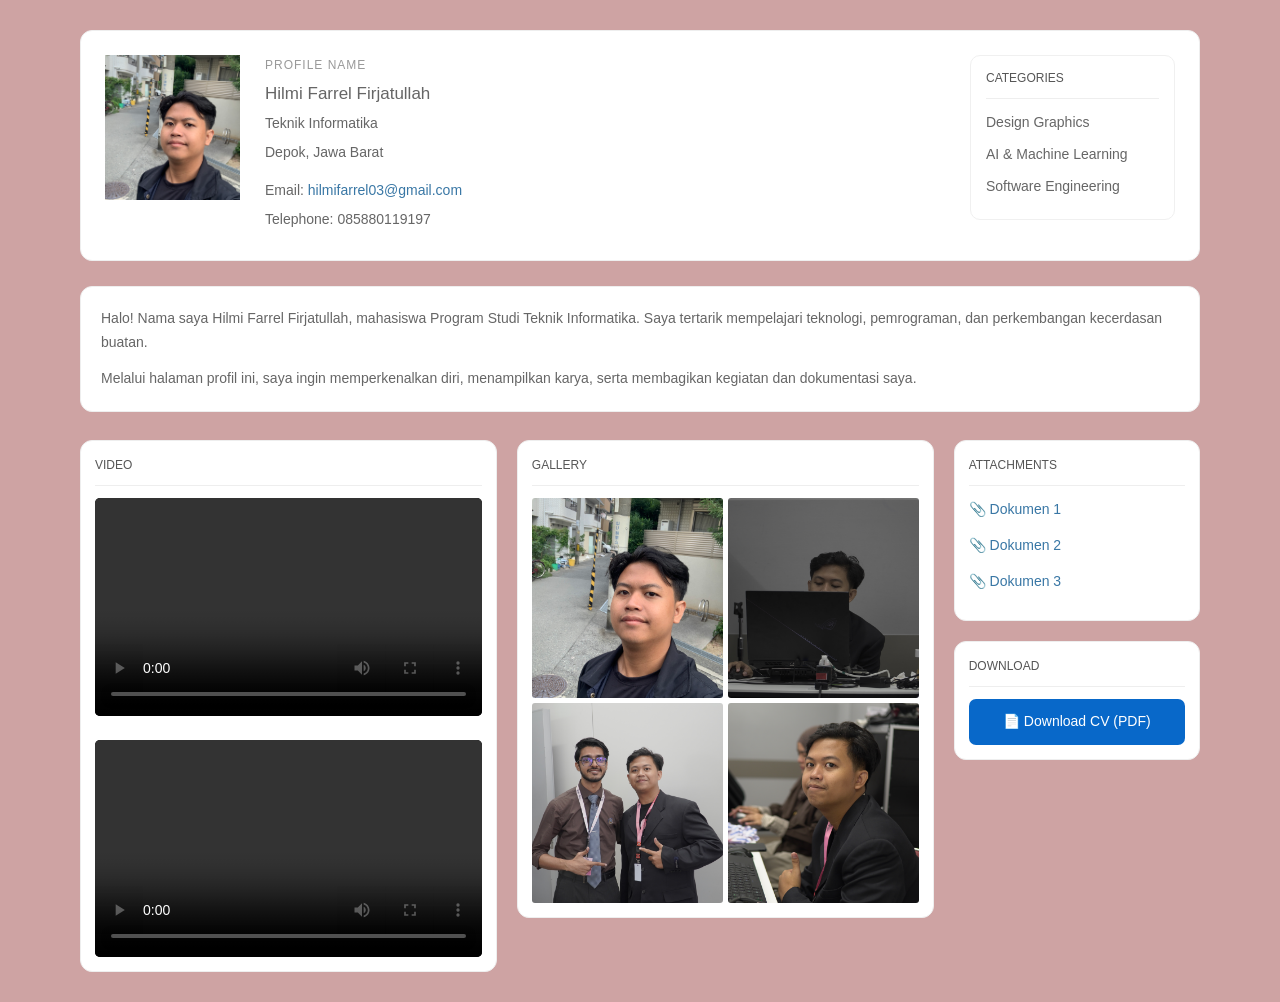
<file: index.html>
<!DOCTYPE html>
<html lang="id">
<head>
    <meta charset="UTF-8">
    <meta name="viewport" content="width=device-width, initial-scale=1.0">
    <title>Profile Mahasiswa</title>
    <link rel="stylesheet" href="style.css">
</head>
<body>

    <main class="container">

        <!-- BIODATA PROFIL -->
        <section class="profile-card">

            <img
                src="assets/foto/foto1.webp"
                alt="Foto profil mahasiswa"
                class="profile-photo"
            >

            <div class="profile-info">
                <p class="label">PROFILE NAME</p>
                <h2>Hilmi Farrel Firjatullah</h2>
                <p>Teknik Informatika</p>
                <p>Depok, Jawa Barat</p>

                <div class="contact">
                    <p>
                        Email:
                        <a href="mailto:hilmifarrel03@gmail.com">
                            hilmifarrel03@gmail.com
                        </a>
                    </p>

                    <p>Telephone: 085880119197</p>
                </div>
            </div>

            <aside class="categories">
                <h3>CATEGORIES</h3>
                <p>Design Graphics</p>
                <p>AI &amp; Machine Learning</p>
                <p>Software Engineering</p>
            </aside>

        </section>

        <!-- DESKRIPSI DIRI -->
        <section class="description-card">

            <p>
                Halo! Nama saya Hilmi Farrel Firjatullah, mahasiswa
                Program Studi Teknik Informatika. Saya tertarik
                mempelajari teknologi, pemrograman, dan
                perkembangan kecerdasan buatan.
            </p>

            <p>
                Melalui halaman profil ini, saya ingin
                memperkenalkan diri, menampilkan karya,
                serta membagikan kegiatan dan dokumentasi saya.
            </p>

        </section>

        <!-- KONTEN VIDEO, GALERI, DAN DOKUMENs -->
        <section class="content-grid">

            <!-- VIDEO -->
            <div class="content-card video-card">
                <h3>VIDEO</h3>

                <video controls preload="metadata">
                    <source
                        src="assets/video/videohilmi.webm"
                        type="video/webm"
                    >
                    Browser kamu tidak mendukung video.
                </video>
                <br>

                <video controls preload="metadata">
                    <source
                        src="assets/video/videohilmi1.webm"
                        type="video/webm"
                    >
                    Browser kamu tidak mendukung video.
                </video>
            </div>

            <!-- GALERI FOTO -->
            <div class="content-card gallery-card">
                <h3>GALLERY</h3>

                <div class="gallery">
                    <img
                        src="assets/foto/foto1.webp"
                        alt="Foto galeri 1"
                    >

                    <img
                        src="assets/foto/foto2.webp"
                        alt="Foto galeri 2"
                    >

                    <img
                        src="assets/foto/foto3.webp"
                        alt="Foto galeri 3"
                    >

                    <img
                        src="assets/foto/foto4.webp"
                        alt="Foto galeri 4"
                    >
                </div>
            </div>

            <!-- KOLOM DOKUMEN DAN DOWNLOAD -->
            <div class="right-column">

                <!-- LAMPIRAN -->
                <div class="content-card attachments-card">
                    <h3>ATTACHMENTS</h3>

                    <a
                        href="assets/dokumen/dokumenAllinOne.pdf"
                        target="_blank"
                        rel="noopener"
                    >
                        📎 Dokumen 1
                    </a>

                    <a
                        href="assets/dokumen/dokumenAllinOne.pdf"
                        target="_blank"
                        rel="noopener"
                    >
                        📎 Dokumen 2
                    </a>

                    <a
                        href="assets/dokumen/dokumenAllinOne.pdf"
                        target="_blank"
                        rel="noopener"
                    >
                        📎 Dokumen 3
                    </a>
                </div>

                <!-- DOWNLOAD CV -->
                <div class="content-card download-card">
                    <h3>DOWNLOAD</h3>

                    <a
                        href="assets/dokumen/CV_HILMI_FARREL_FIRJATULLAH.pdf"
                        class="download-button"
                        download="CV.pdf"
                    >
                        📄 Download CV (PDF)
                    </a>
                </div>

            </div>

        </section>

    </main>

</body>
</html>
</file>
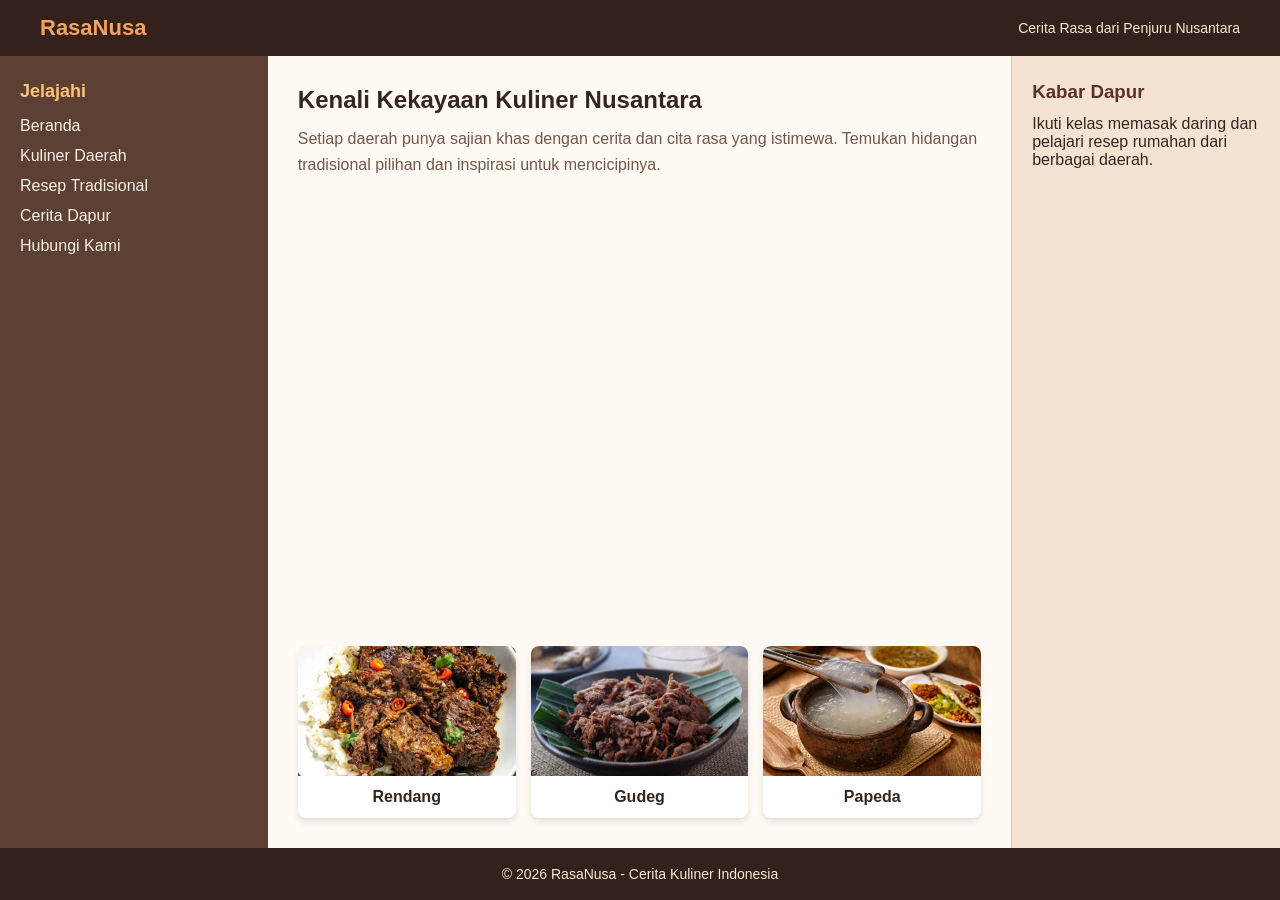
<file: praktikum6tugasrumah/index.html>
<!DOCTYPE html>
<html lang="id">
<head>
    <meta charset="UTF-8">
    <title>Praktikum Layout FlexBox Lengkap - RasaNusa</title>
    <link rel="stylesheet" href="index.css">
</head>
<body>
    <header>
        <div class="brand">RasaNusa</div>
        <span class="subtitle">Cerita Rasa dari Penjuru Nusantara</span>
    </header>

    <div class="main-body">
        <nav>
            <h3>Jelajahi</h3>
            <ul>
                <li><a href="#">Beranda</a></li>
                <li><a href="#">Kuliner Daerah</a></li>
                <li><a href="#">Resep Tradisional</a></li>
                <li><a href="#">Cerita Dapur</a></li>
                <li><a href="#">Hubungi Kami</a></li>
            </ul>
        </nav>

        <article>
            <div>
                <h2>Kenali Kekayaan Kuliner Nusantara</h2>
                <p>Setiap daerah punya sajian khas dengan cerita dan cita rasa yang istimewa. Temukan hidangan tradisional pilihan dan inspirasi untuk mencicipinya.</p>
            </div>
            <div class="card-container">
                <div class="card-box">
                    <img src="img/images.webp" alt="Rendang">
                    <span>Rendang</span>
                </div>
                <div class="card-box">
                    <img src="img/gudeg.webp" alt="Gudeg">
                    <span>Gudeg</span>
                </div>
                <div class="card-box">
                    <img src="img/papeda.webp" alt="Papeda">
                    <span>Papeda</span>
                </div>
            </div>
        </article>

        <aside>
            <h3>Kabar Dapur</h3>
            <p>Ikuti kelas memasak daring dan pelajari resep rumahan dari berbagai daerah.</p>
        </aside>
    </div>

    <footer>&copy; 2026 RasaNusa - Cerita Kuliner Indonesia</footer>
</body>
</html>
</file>
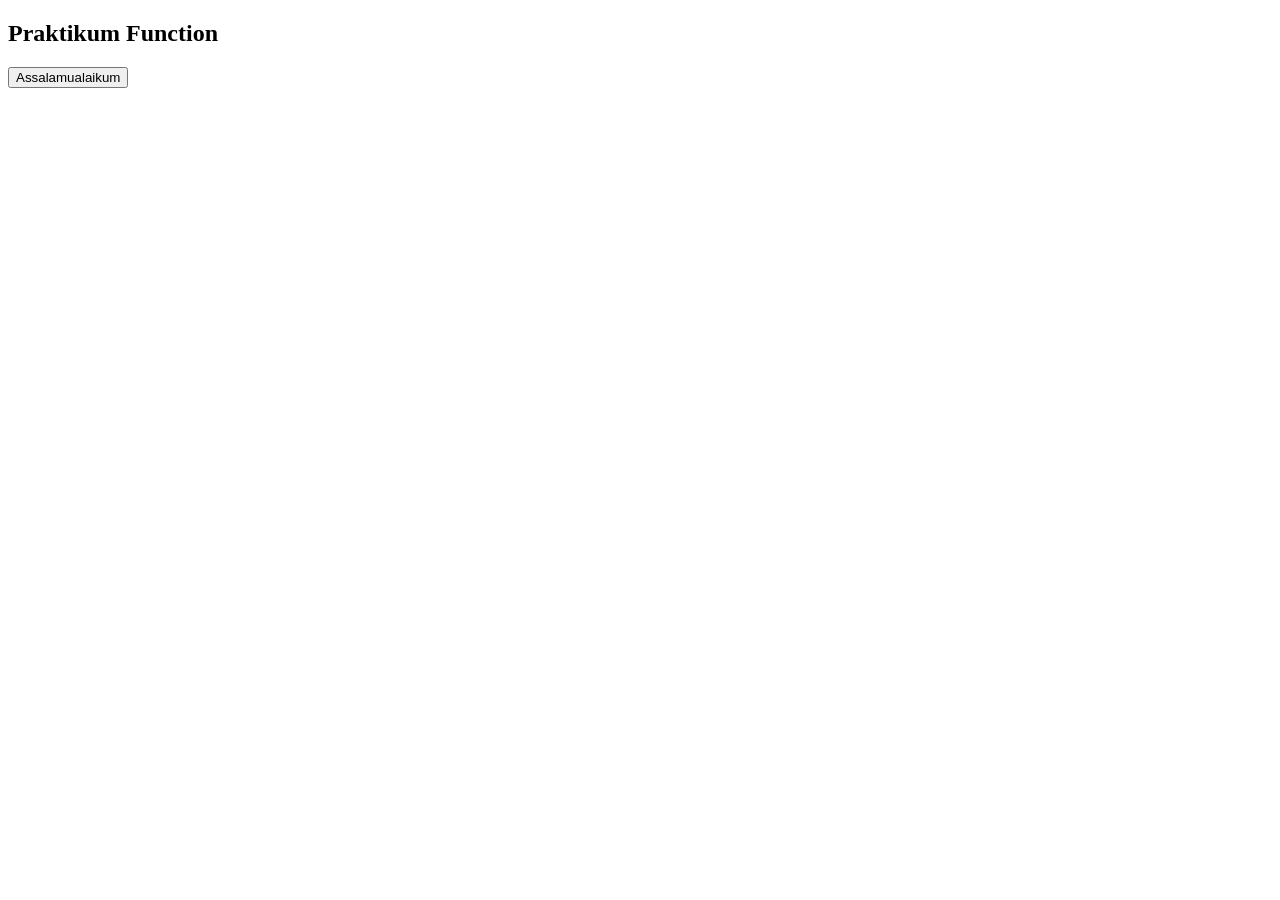
<file: praktikum07kelas/percobaan1.html>
<!DOCTYPE html>
<html lang="en">
<head>
    <meta charset="UTF-8">
    <meta name="viewport" content="width=device-width, initial-scale=1.0">
    <title>Document</title>
</head>
<body>
    <h2>Praktikum Function</h2>
    <button onclick="salam()">Assalamualaikum</button>
    
    
    <script src="js/ke1.js"></script>
</body>
</html>
</file>
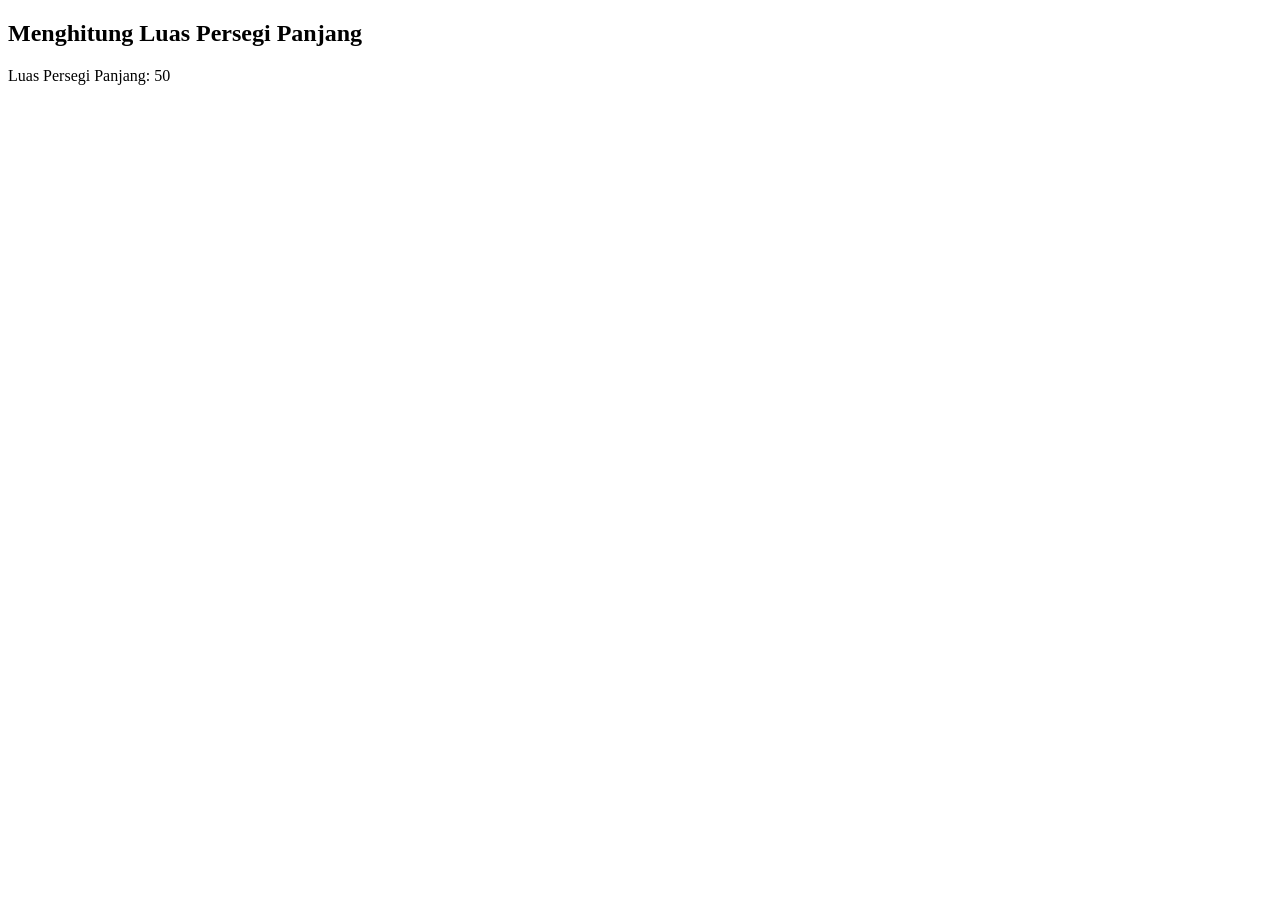
<file: praktikum07kelas/percobaan2.html>
<!DOCTYPE html>
<html lang="en">
<head>
    <meta charset="UTF-8">
    <meta name="viewport" content="width=device-width, initial-scale=1.0">
    <title>Document</title>
</head>
<body>
    <h2>Menghitung Luas Persegi Panjang</h2>
    <p id="hasil"></p>
    
    
    
    
    <script src="js/ke2.js"></script>
</body>
</html>
</file>
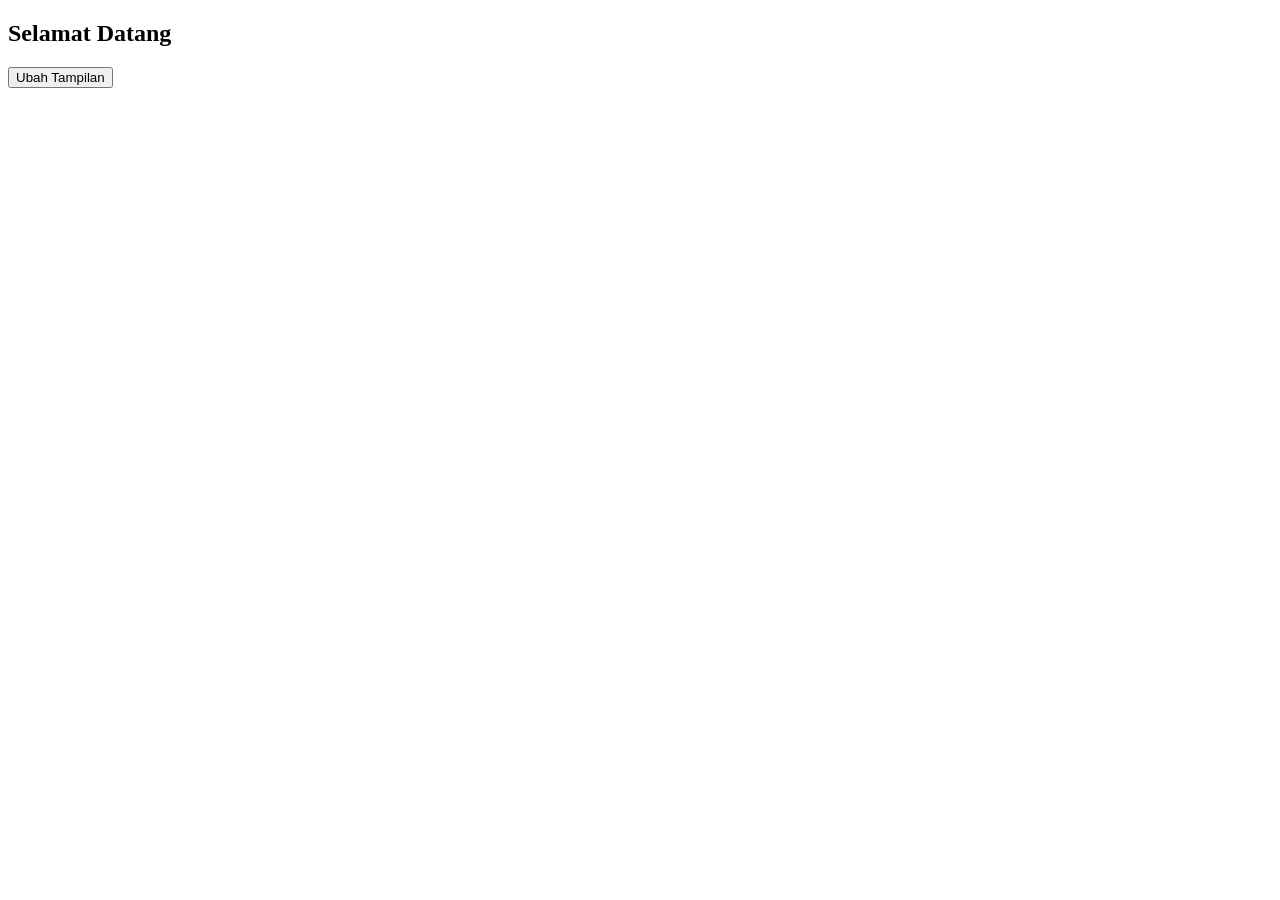
<file: praktikum07kelas/percobaan3.html>
<!DOCTYPE html>
<html lang="en">
<head>
    <meta charset="UTF-8">
    <meta name="viewport" content="width=device-width, initial-scale=1.0">
    <title>Document</title>
</head>
<body>
    <h2 id="judul">Selamat Datang</h2>
    <button id="btnUbah" onclick="ubahTampilan()">Ubah Tampilan</button>


    <script src="js/ke3.js"></script>
</body>
</html>
</file>
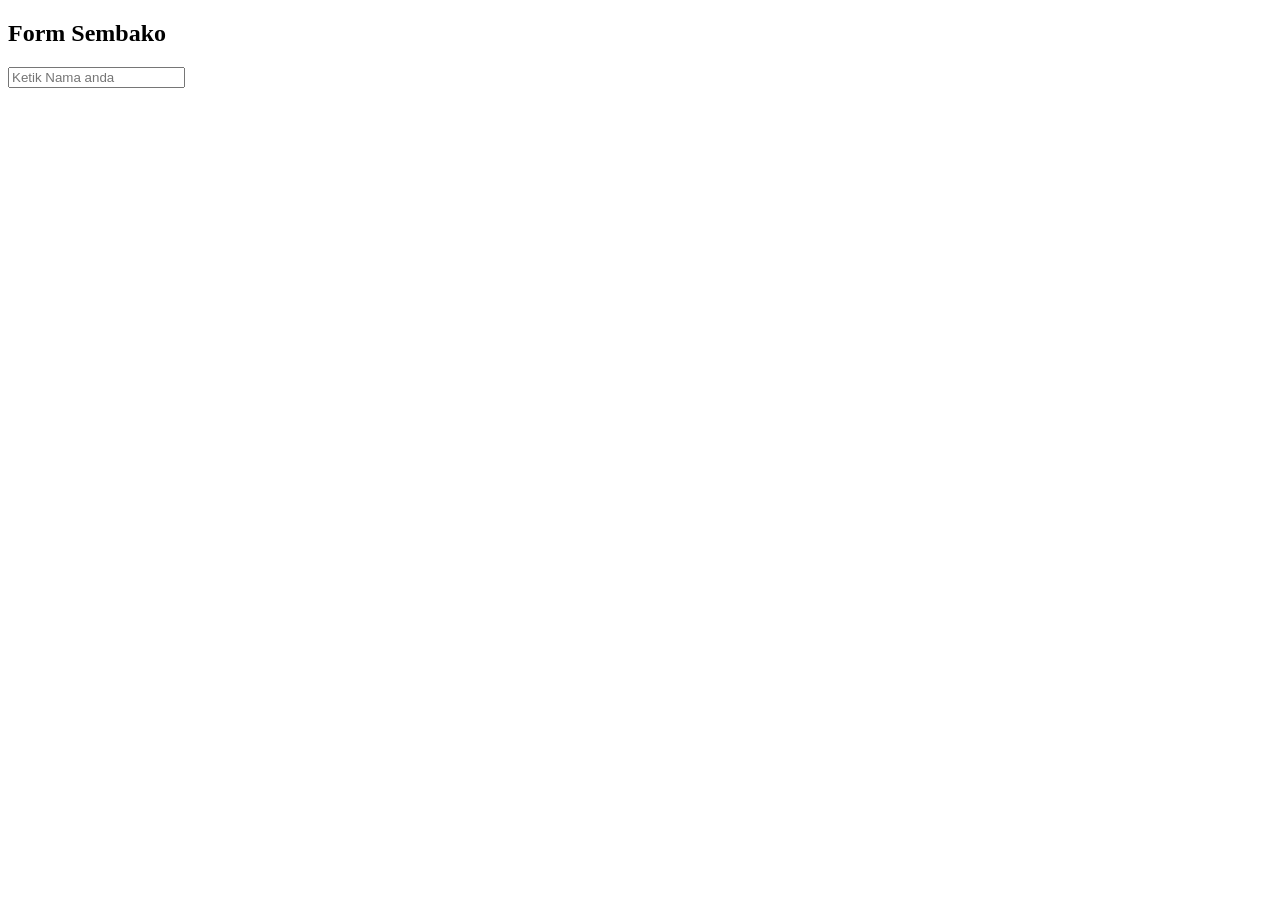
<file: praktikum07kelas/percobaan4.html>
<!DOCTYPE html>
<html lang="en">
<head>
    <meta charset="UTF-8">
    <meta name="viewport" content="width=device-width, initial-scale=1.0">
    <title>Document</title>
</head>
<body>
    <h2> Form Sembako </h2>
    <input id="nama" type="text" placeholder="Ketik Nama anda">
    <p id="pesan"></p>


    <script src="js/ke4.js"></script>
</body>
</html>
</file>
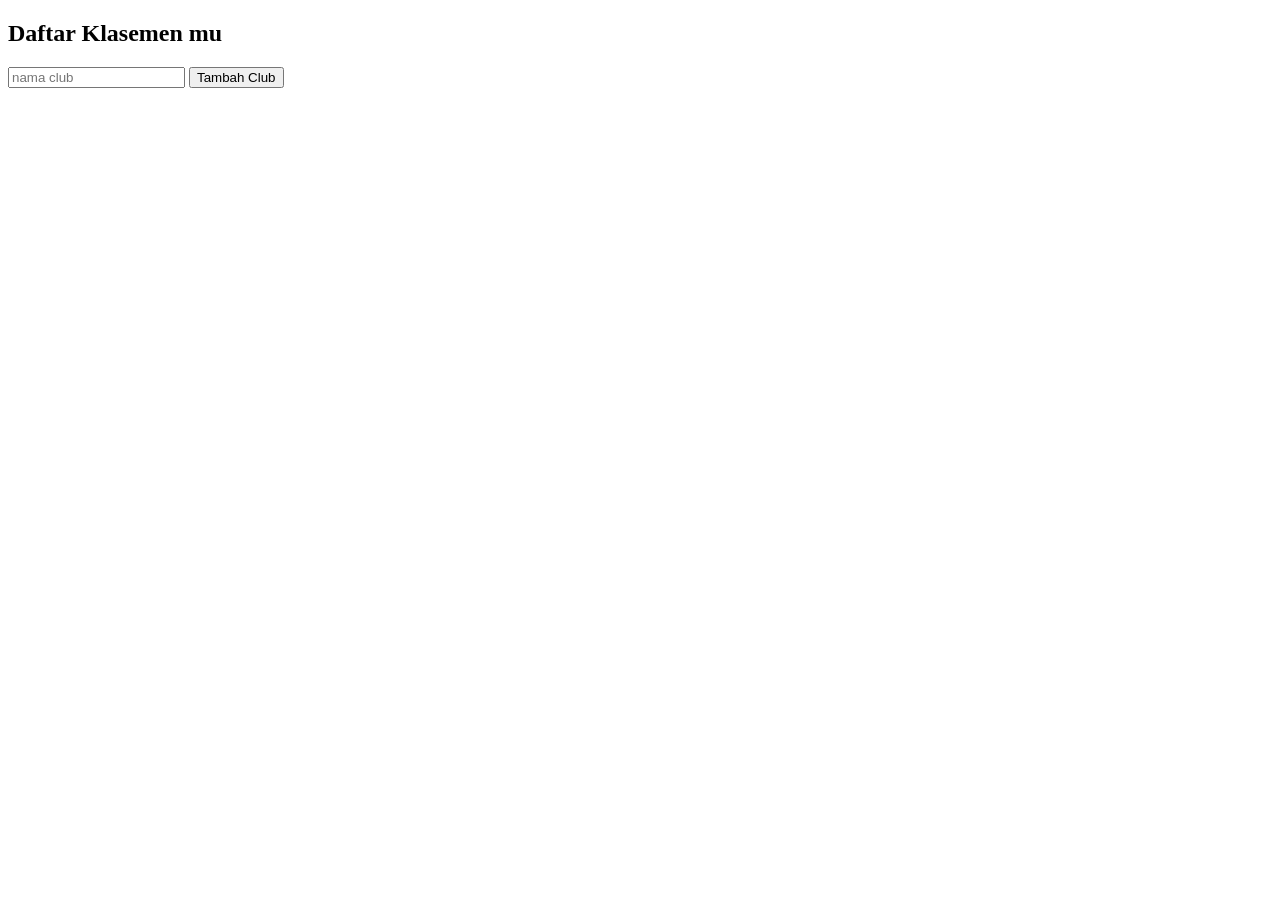
<file: praktikum07kelas/percobaan5.html>
<!DOCTYPE html>
<html lang="en">
<head>
    <meta charset="UTF-8">
    <meta name="viewport" content="width=device-width, initial-scale=1.0">
    <title>Document</title>
</head>
<body>
    <h2>Daftar Klasemen mu</h2>
    <input type="text" id="nama" placeholder="nama club">
    <button id="btnTambah" onclick="tambahClub()">Tambah Club</button>
    <ul id="daftarClub"></ul>


    <script src="js/ke5.js"></script>
</body>
</html>
</file>
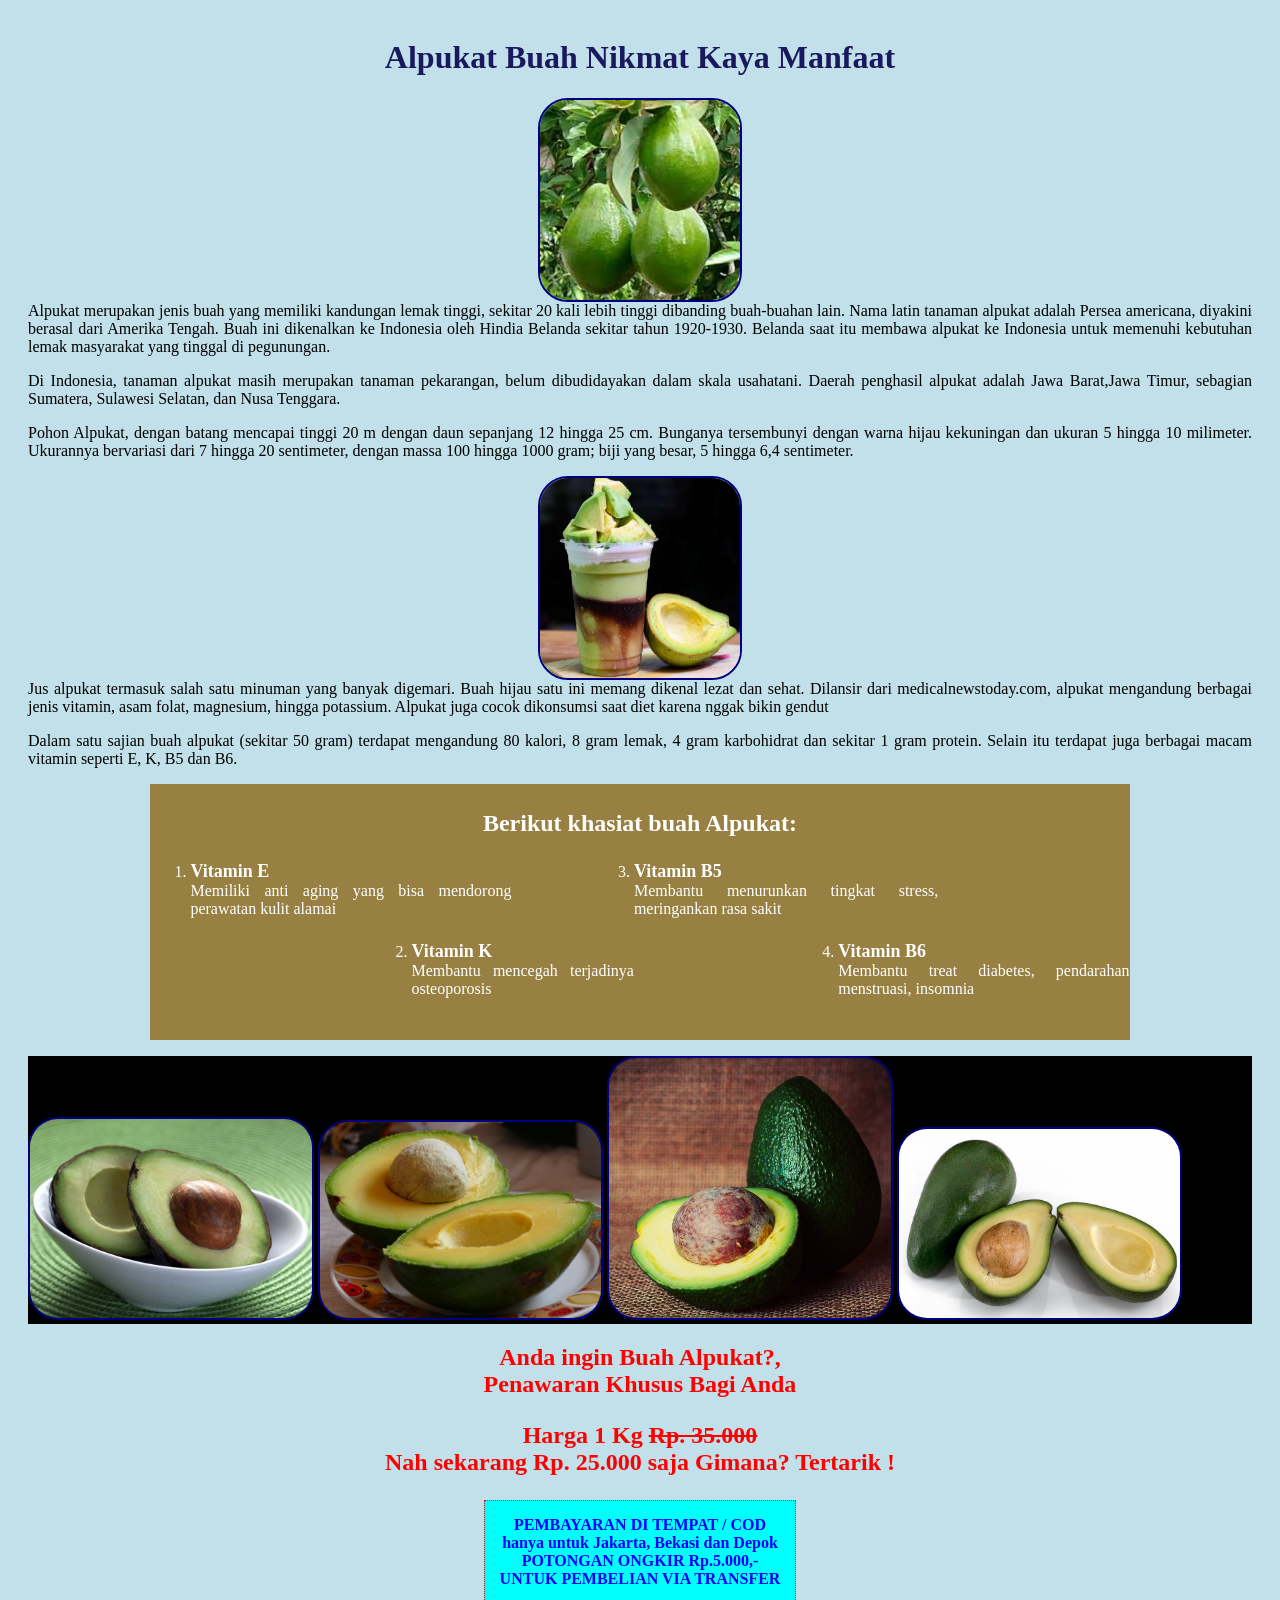
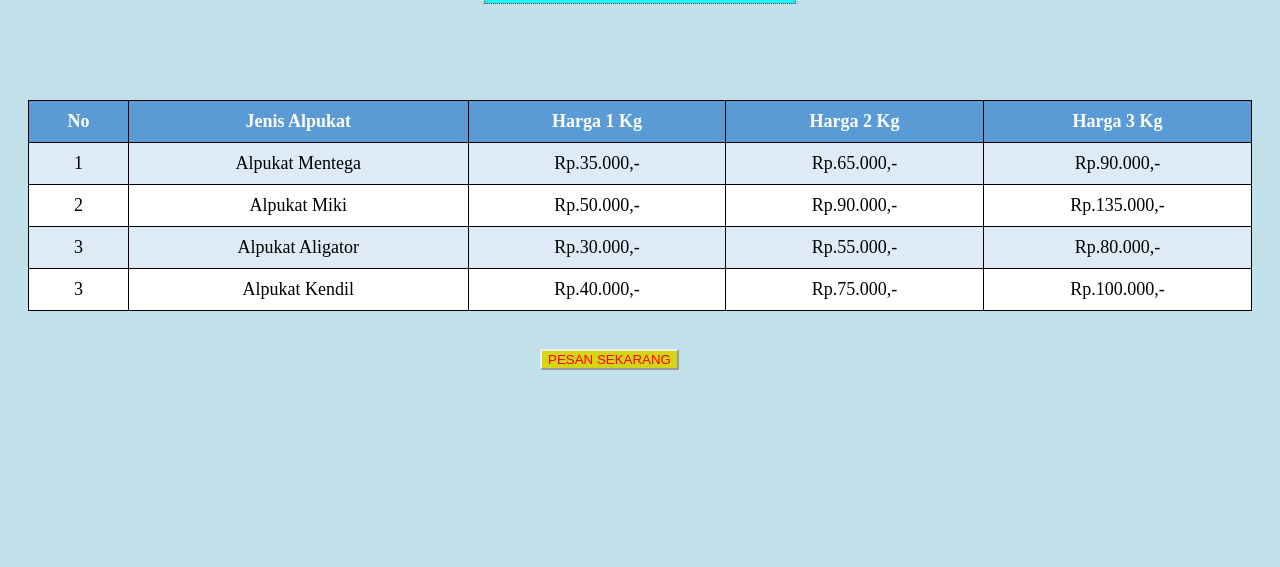
<file: praktikummandiri04-hilmifarrel/alpukat.html>
<!DOCTYPE html>
<html lang="ID">
    <head>
        <title>Alpukat</title>
        <meta name="description" content="khasiat alpukat" >
        <style>
            body {
                background-color: rgb(193, 224, 234);
                font-family:Georgia, 'Times New Roman', Times, serif;
                padding: 10px 20px;
            }
            h1 {
                text-align: center; color: rgb(25, 25, 94);
            }
            p {
                text-align: justify;
                width: fit-content;
            }
            .khasiat {
                background-color:  #988042;
                width: 80%;
                margin-left: auto;
                margin-right: auto;
                color: white;
                text-align: center;
                padding: 2px 0 10px;

                ol {
                    display: flex;
                    text-align: left;
                    .vit2{
                        margin-top: 80px;
                        position: relative;
                        margin-left: -100px;
                    }
                }
                span{   
                    font-size:large;
                    font-weight: bold;
                }
            }
            p{
                margin-top: auto;
            }
            h3 {
                font-size: x-large;
                font-family:cursive
            }
            img {
                border: 2px solid navy;
                border-radius: 30px;
            }
            .center {
                width: 200px;
                height: 200px;
                display: block;
                margin-left: auto;
                margin-right: auto;
            }
            
            .foto {
                background-color: black;
            }
            & img {
                width: 23%;
            }
            .promo {
                text-align: center;
                color: red;
            }
            .cod {
                width: fit-content;
                & p{
                    padding: 15px;
                    background-color: aqua;
                    border: 1px dotted red;
                    text-align: center;
                    font-weight: bold;
                    color: blue;
                }
            }
            #tombol {
                background-color: rgb(213, 213, 23);
                color: red;
                border-color: #eee;
            }
            table {
                width: 100%;
                border-collapse: collapse;
                margin-bottom: 20px;
            }
            th,td {
                font-size: large;
                border: 1px solid black;
                padding: 10px;
                text-align: center;
            }
            th {
                background-color: #5b9bd5;
                color: white;
            }
            tr:nth-child(even){
                background-color: #deeaf6;
            }
            tr:nth-child(odd){
                background-color:white ;
            }
        </style>
    </head>
    <body>
        <h1>Alpukat Buah Nikmat Kaya Manfaat</h1>
        <img class="center" src="images/alpukat.jpg" alt="buah alpukat"/>
        <p>
            Alpukat merupakan jenis buah yang memiliki kandungan lemak tinggi,
            sekitar 20 kali lebih tinggi dibanding buah-buahan lain. 
            Nama latin tanaman alpukat adalah Persea americana, diyakini berasal dari Amerika Tengah.
            Buah ini dikenalkan ke Indonesia oleh Hindia Belanda sekitar tahun 1920-1930.
            Belanda saat itu membawa alpukat ke Indonesia untuk memenuhi kebutuhan lemak masyarakat yang tinggal di pegunungan.
        </p>
        <p>
            Di Indonesia, tanaman alpukat masih merupakan tanaman pekarangan, belum
dibudidayakan dalam skala usahatani. 
Daerah penghasil alpukat adalah Jawa Barat,Jawa Timur, sebagian Sumatera, Sulawesi Selatan, dan Nusa Tenggara.
        </p>
        <p>
            Pohon Alpukat, dengan batang mencapai tinggi 20 m dengan daun sepanjang 12 hingga 25 cm. 
            Bunganya tersembunyi dengan warna hijau kekuningan dan ukuran 5 hingga 10 milimeter. 
            Ukurannya bervariasi dari 7 hingga 20 sentimeter, dengan massa 100 hingga 1000 gram; biji yang besar, 5 hingga 6,4 sentimeter. 
        </p>
        <img class="center" src="images/jusalpukat.png" alt="jus alpukat"/>
        <p>
    
            Jus alpukat termasuk salah satu minuman yang banyak digemari. 
            Buah hijau satu ini memang dikenal lezat dan sehat. 
            Dilansir dari medicalnewstoday.com, alpukat mengandung berbagai jenis vitamin, asam folat, magnesium, hingga potassium.
             Alpukat juga cocok dikonsumsi saat diet karena nggak bikin gendut
        </p>
        <p>
            Dalam satu sajian buah alpukat (sekitar 50 gram) terdapat mengandung 80 kalori,
            8 gram lemak, 4 gram karbohidrat dan sekitar 1 gram protein.
            Selain itu terdapat juga berbagai macam vitamin seperti E, K, B5 dan B6.</p>
           
     <p>
        <div class="khasiat">
            <h3>Berikut khasiat buah Alpukat:</h3>
            <ol>
                <li class="vit1"><span>Vitamin E</span>
                     <p>Memiliki anti aging yang bisa mendorong
                    perawatan kulit alamai</p>
                </li>
                <li class="vit2"> <span>Vitamin K</span> <p> Membantu mencegah terjadinya osteoporosis</p></li>
                <li class="vit1"><span>Vitamin B5</span> <p> Membantu menurunkan tingkat stress, meringankan rasa sakit </p></li>
                <li class="vit2"><span>Vitamin B6</span> <p>Membantu treat diabetes, pendarahan menstruasi,
                    insomnia</p>
                </li>
            </ol>
         </div>
        <p>

        <div class="foto">

<img src="images/alpukat_miki.png" alt="alpukat miki"/>
<img src="images/alpukat_mentega.png" alt="alpukat mentega"/>
<img src="images/alpukat_kendil.png" alt="alpukat kendil"/>
<img src="images/alpukat_aligator.png" alt="alpukat alpukat_aligator"/>

        </div>
        <div class="promo">
            <h2>Anda ingin Buah Alpukat?, <br/>Penawaran Khusus Bagi Anda </h2>
            <h3>
                Harga 1 Kg 
                <del>Rp. 35.000</del> <br/>Nah sekarang <strong>Rp. 25.000</strong> saja
                
                Gimana? Tertarik !
            </h3>
        </div>
       <div class="center cod">
        <p>
            PEMBAYARAN DI TEMPAT / COD <br/>hanya untuk Jakarta, Bekasi dan Depok
            <br/>POTONGAN ONGKIR Rp.5.000,- <br/>UNTUK PEMBELIAN VIA TRANSFER 
       </div>

       <table>
        <tr>
          <th>No</th>
          <th>Jenis Alpukat</th>
          <th>Harga 1 Kg</th>
          <th>Harga 2 Kg</th>
          <th>Harga 3 Kg</th>
        </tr>
        <td>1</td>
        <td>Alpukat Mentega</td>
        <td>Rp.35.000,-</td>
        <td>Rp.65.000,-</td>
        <td>Rp.90.000,-</td>
        <tr>
          <td>2</td>
          <td>Alpukat Miki</td>
          <td>Rp.50.000,-</td>
          <td>Rp.90.000,-</td>
          <td>Rp.135.000,-</td>
        </tr>
        <tr>
            <td>3</td>
            <td>Alpukat Aligator</td>
            <td>Rp.30.000,-</td>
            <td>Rp.55.000,-</td>
            <td>Rp.80.000,-</td>
            
          </tr>
          <tr>
              <td>3</td>
              <td>Alpukat Kendil</td>
              <td>Rp.40.000,-</td>
              <td>Rp.75.000,-</td>
              <td>Rp.100.000,-</td>
              
            </tr>
        </table>
        <br>
       <div class="center">
            <button id="tombol">PESAN SEKARANG</button>
       </div>
    </body>
</html>
</file>
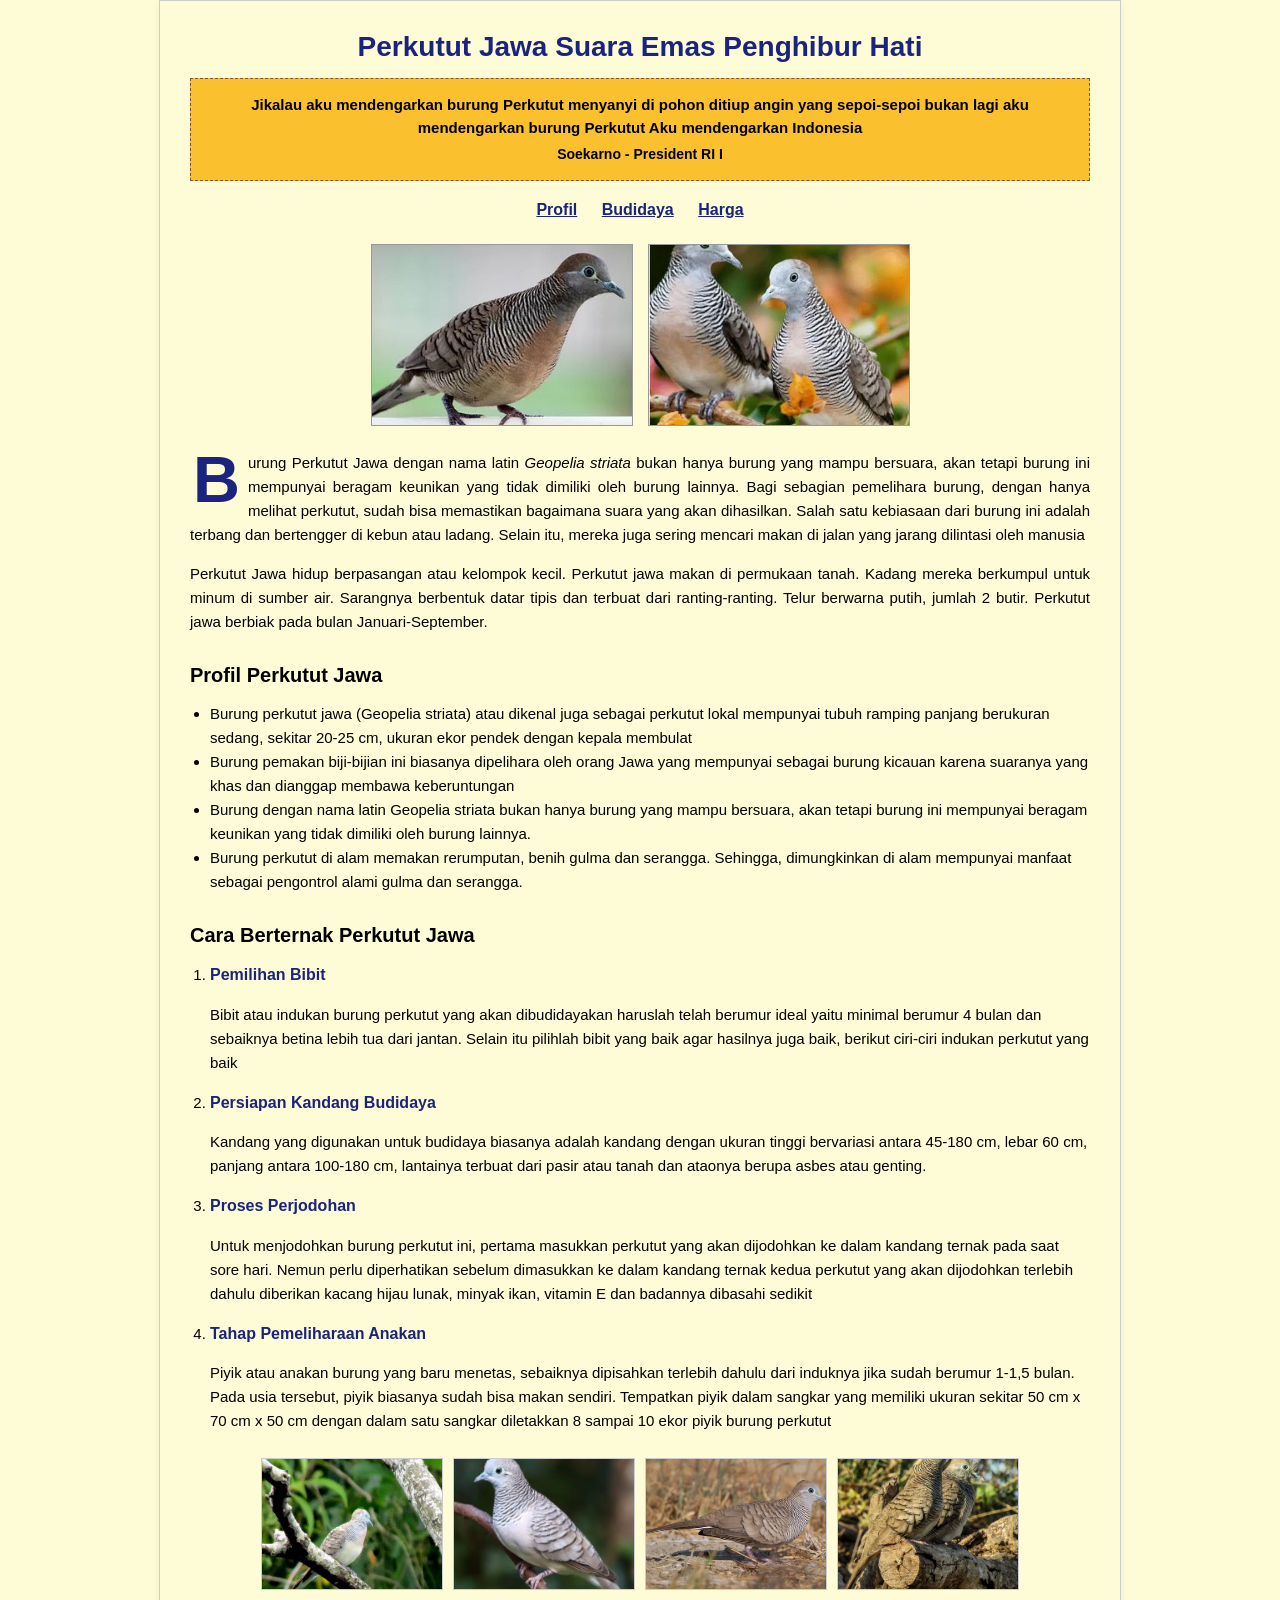
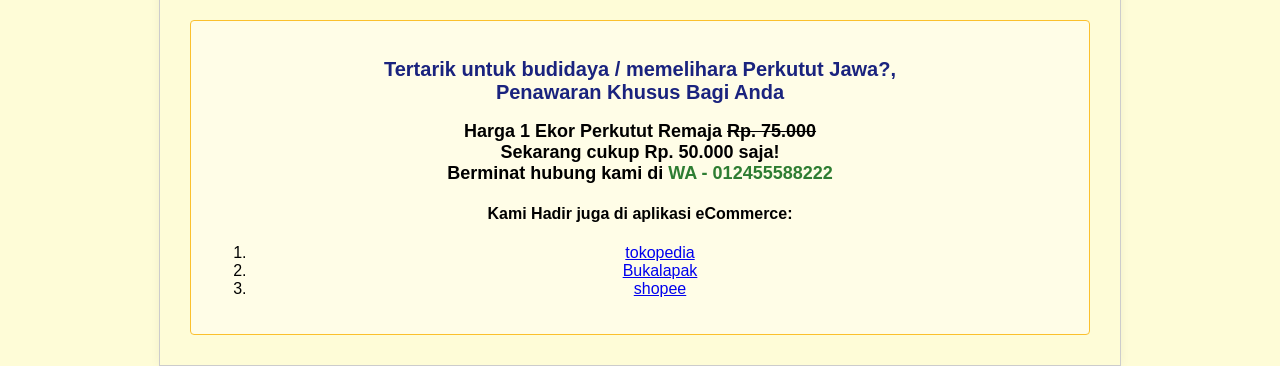
<file: praktikummandiri04-hilmifarrel/burung.html>
<!DOCTYPE html>
<html lang="ID">
    <head>
        <title>Burung Perkutut Jawa</title>
        <meta name="description" content="Budidaya Perkutut Jawa">
        <link rel="stylesheet" href="burung.css"/>
    </head >
    <body>
        <div id="header">
            <h1>Perkutut Jawa Suara Emas Penghibur Hati</h1>
            <blockquote>
                Jikalau aku mendengarkan burung Perkutut
menyanyi di pohon ditiup angin yang sepoi-sepoi
bukan lagi aku mendengarkan burung Perkutut
Aku mendengarkan Indonesia <br/>
                <span id="soekarno">Soekarno - President RI I</span>
            </blockquote>
        </div>
        <div class="menu">
            <ul>
            <li><a href="#profil">Profil</a></li>
            <li><a href="#berternak">Budidaya</a></li>
            <li><a href="#harga">Harga</a></li>
            </ul>

        </div>
        <div class="gambar">
            <img src="images/burung2.png" alt="Burung Perkutut Jawa"/>
            <img src="images/burung1.png" alt="Burung Suara Emas"/>       
        </div>
        <div class="isi">
            <p>
                <span class="biyuu">B</span>urung <span class="jawa">Perkutut Jawa</span> dengan nama latin <i>Geopelia striata</i> bukan hanya burung yang mampu bersuara, 
                akan tetapi burung ini mempunyai beragam keunikan yang tidak dimiliki oleh burung lainnya. Bagi sebagian pemelihara burung, dengan hanya melihat perkutut, 
                sudah bisa memastikan bagaimana suara yang akan dihasilkan.
                Salah satu kebiasaan dari burung ini adalah terbang dan bertengger di kebun atau ladang. Selain itu, mereka juga sering mencari makan di jalan yang jarang dilintasi oleh manusia </p>
            <p>
                Perkutut Jawa  hidup berpasangan atau kelompok kecil. Perkutut jawa makan di permukaan tanah. Kadang mereka berkumpul untuk minum di sumber air.
                 Sarangnya berbentuk datar tipis dan terbuat dari ranting-ranting. 
                 Telur berwarna putih, jumlah 2 butir. Perkutut jawa berbiak pada bulan Januari-September. 
             </p>
           
        </div>
        <div id="profil">
            
            <h3>Profil Perkutut Jawa</h3>
            <a name="profil"/>
            <ul>
                <li>Burung perkutut jawa (Geopelia striata) atau dikenal juga sebagai perkutut lokal mempunyai tubuh ramping panjang berukuran sedang, sekitar 20-25 cm, ukuran ekor pendek dengan kepala membulat</li>
                <li>Burung pemakan biji-bijian ini biasanya dipelihara oleh orang Jawa yang mempunyai sebagai burung kicauan karena suaranya yang khas dan dianggap membawa keberuntungan</li>
                <li>Burung dengan nama latin Geopelia striata bukan hanya burung yang mampu bersuara, akan tetapi burung ini mempunyai beragam keunikan yang tidak dimiliki oleh burung lainnya.</li>
                <li>Burung perkutut di alam memakan rerumputan, benih gulma dan serangga. Sehingga, dimungkinkan di alam mempunyai manfaat sebagai pengontrol alami gulma dan serangga.</li>
            </ul>
        </div>
        <div id="beternak">
            <h3>Cara Berternak Perkutut Jawa</h3>
            <a name="berternak"/>
            <ol>
                <li><h4>Pemilihan Bibit</h4>
                    <p>
                        Bibit atau indukan burung perkutut yang akan dibudidayakan haruslah telah berumur ideal yaitu minimal berumur 4 bulan dan sebaiknya betina lebih tua dari jantan. Selain itu pilihlah bibit yang baik agar hasilnya juga baik, berikut ciri-ciri indukan perkutut yang baik
                    </p>
                </li>
                <li><h4>Persiapan Kandang Budidaya</h4>
                <p>
                    Kandang yang digunakan untuk budidaya biasanya adalah kandang dengan ukuran tinggi bervariasi antara 45-180 cm, lebar 60 cm, panjang antara 100-180 cm, lantainya terbuat dari pasir atau tanah dan ataonya berupa asbes atau genting.
                </p></li>
                <li><h4>Proses Perjodohan</h4>
                <p>
                    Untuk menjodohkan burung perkutut ini, pertama masukkan perkutut yang akan dijodohkan ke dalam kandang ternak pada saat sore hari. Nemun perlu diperhatikan sebelum dimasukkan ke dalam kandang ternak kedua perkutut yang akan dijodohkan terlebih dahulu diberikan kacang hijau lunak, minyak ikan, vitamin E dan badannya dibasahi sedikit
                </p></li>
                <li><h4>Tahap Pemeliharaan Anakan</h4>
                <p>
                    Piyik atau anakan burung yang baru menetas, sebaiknya dipisahkan terlebih dahulu dari induknya jika sudah berumur 1-1,5 bulan. Pada usia tersebut, piyik biasanya sudah bisa makan sendiri. Tempatkan piyik dalam sangkar yang memiliki ukuran sekitar 50 cm x 70 cm x 50 cm dengan dalam satu sangkar diletakkan 8 sampai 10 ekor piyik burung perkutut
                </p>
                </li>
            </ol>
        </div>
        <div class="koleksi">
            <img src="images/burung4.png"/>
            <img src="images/burung3.png"/>
            <img src="images/burung5.png"/>
            <img src="images/burung6.png"/>          
        </div>
        <div class="promo">
            <h2>Tertarik untuk budidaya / memelihara Perkutut Jawa?, 
                <br/>Penawaran Khusus Bagi Anda </h2>
            <h3>
                Harga 1 Ekor Perkutut Remaja <del>Rp. 75.000</del> <br/>
                Sekarang cukup <strong>Rp. 50.000</strong> saja!
                <br/>
                <a name="harga"/>
                Berminat hubung kami di <span id="Wa">WA - 012455588222</span>
            </h3>
            <h4>Kami Hadir juga di aplikasi eCommerce:</h4>
            <ol>
                <li><a href="tokopedia.com">tokopedia</a></li>
                <li><a href="bukakapak.com">Bukalapak</a></li>
                <li><a href="shopee.com">shopee</a></li>
            </ol>
        </div>

    </body>
</html>
</file>
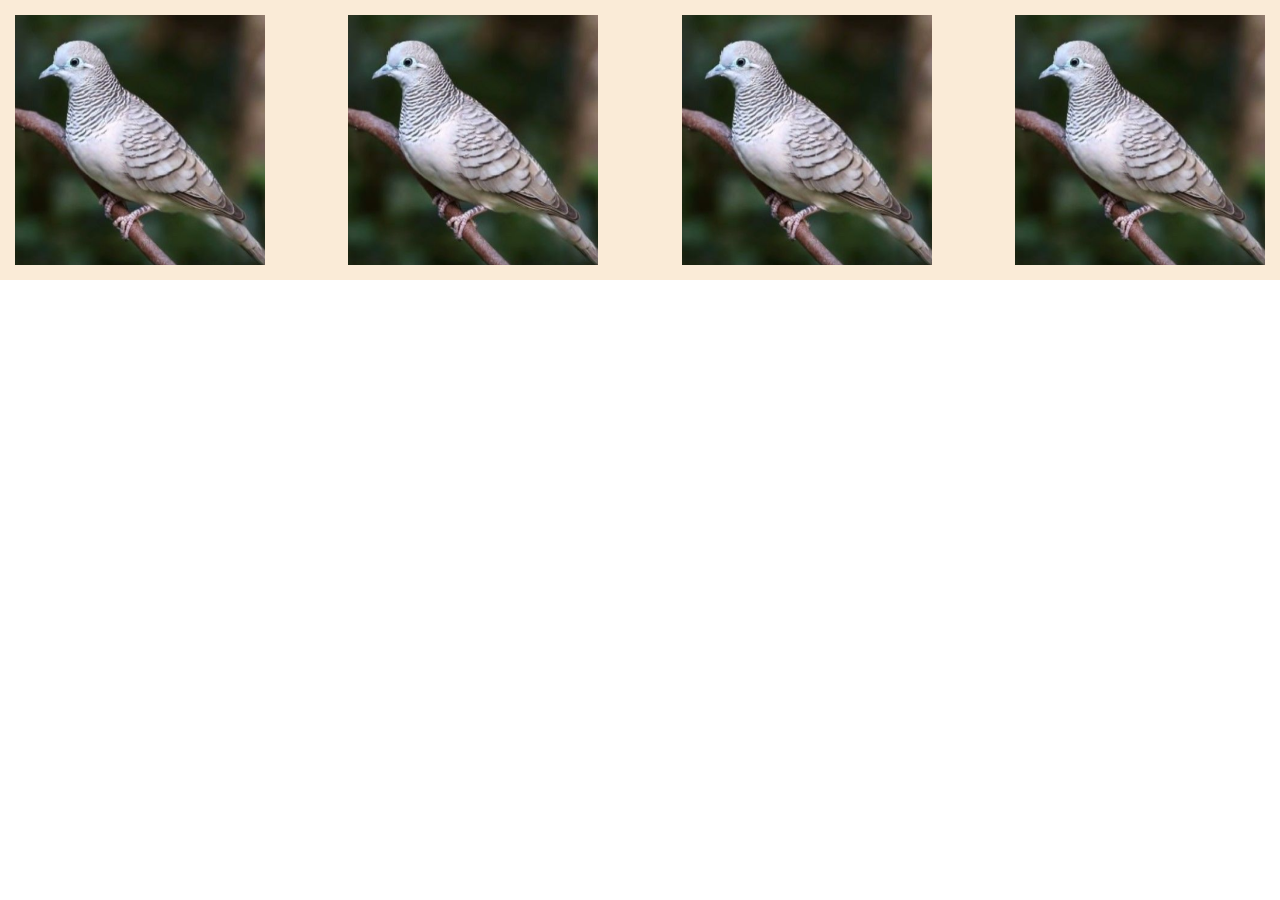
<file: praktikummandiri05-hilmifarrel/flex.html>
<!DOCTYPE html>
<html lang="en">
<head>
    <meta charset="UTF-8">
    <meta name="viewport" content="width=device-width, initial-scale=1.0">
    <link rel="stylesheet" href="css/flex.css">
    <title>Document</title>
</head>
<body>
    <div class="container">
        <img src="img/burung3.png" alt="burung 3">
        <img src="img/burung3.png" alt="burung 3">
        <img src="img/burung3.png" alt="burung 3">
        <img src="img/burung3.png" alt="burung 3">
    </div>
</body>
</html>
</file>
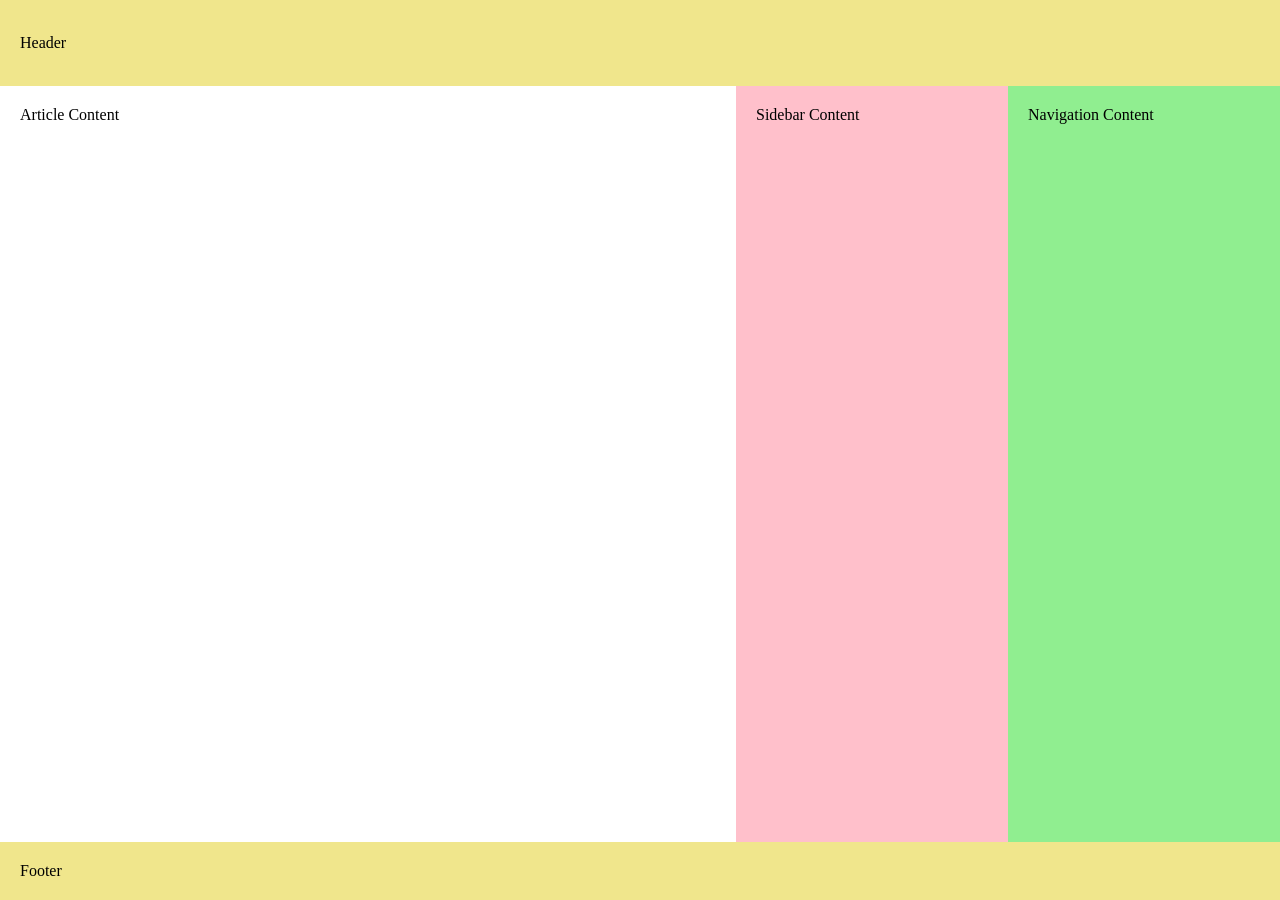
<file: praktikummandiri05-hilmifarrel/layout.html>
<!DOCTYPE html>
<html lang="en">
<head>
    <meta charset="UTF-8">
    <meta name="viewport" content="width=device-width, initial-scale=1.0">
    <link rel="stylesheet" href="css/layout.css">
    <title>Document</title>
</head>
<body>
    <header>Header</header>
    <main>
        <article>Article Content</article>
        <aside>Sidebar Content</aside>
        <nav>Navigation Content</nav>
    </main>
    <footer>Footer</footer>
</body>
</html>
</file>
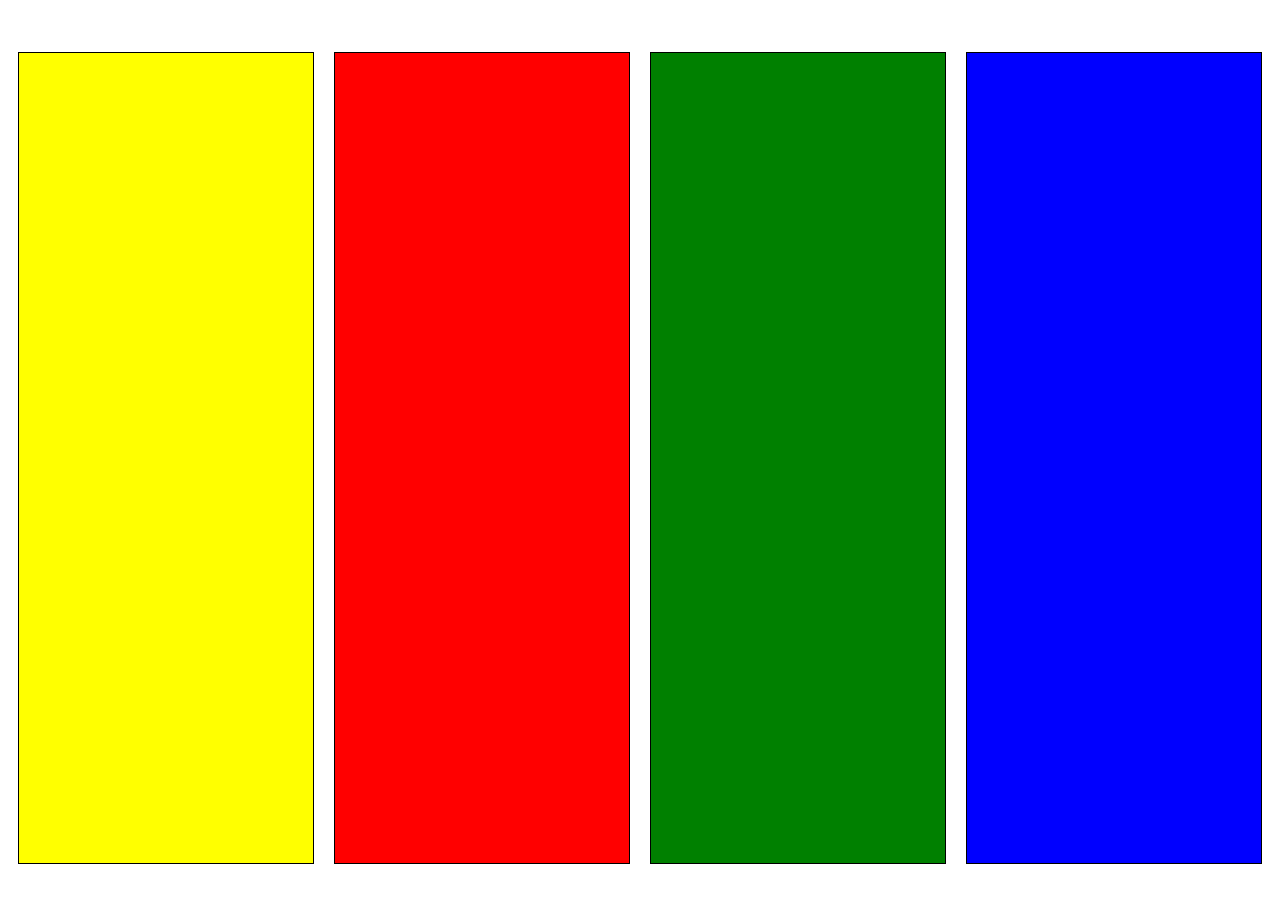
<file: praktikummandiri05-hilmifarrel/praktikum5.html>
<!DOCTYPE html>
<html lang="en">
<head>
    <meta charset="UTF-8">
    <meta name="viewport" content="width=device-width, initial-scale=1.0">
    <link rel="stylesheet" href="css/box.css">
    <title>Document</title>
</head>
<body>
    <div class="container">
        <div class="box1"></div>
        <div class="box2"></div>
        <div class="box3"></div>
        <div class="box4"></div>
    </div>
</body>
</html>
</file>
<file: style.css>
/* PENGATURAN DASAR */
* {
    margin: 0;
    padding: 0;
    box-sizing: border-box;
}

body {
    font-family: Arial, Helvetica, sans-serif;
    background-color: #cea3a3;
    color: #666;
    font-size: 14px;
    line-height: 1.7;
}

.container {
    max-width: 1150px;
    margin: 30px auto;
    padding: 0 15px;
}

/* KARTU BIODATA */
.profile-card {
    background: #fff;
    border: 1px solid #eeeeee;
    border-radius: 12px;
    padding: 24px;
    display: grid;
    grid-template-columns: 135px 1fr 205px;
    gap: 25px;
    align-items: start;
    margin-bottom: 25px;
}

.profile-photo {
    width: 135px;
    height: 145px;
    object-fit: cover;
}

.profile-info h2 {
    font-size: 17px;
    font-weight: normal;
    margin: 3px 0;
}

.profile-info p {
    margin-bottom: 5px;
}

.label {
    font-size: 12px;
    letter-spacing: 1px;
    color: #999;
}

.contact {
    margin-top: 14px;
}

a {
    color: #3977a5;
    text-decoration: none;
}

a:hover {
    text-decoration: underline;
}

/* KATEGORI */
.categories {
    padding: 12px 15px;
    border: 1px solid #f0f0f0;
    border-radius: 10px;
}

.categories h3,
.content-card h3 {
    font-size: 12px;
    font-weight: normal;
    color: #555;
    border-bottom: 1px solid #eeeeee;
    padding-bottom: 10px;
    margin-bottom: 12px;
}

.categories p {
    margin-bottom: 8px;
}

/* DESKRIPSI DIRI */
.description-card {
    background: #fff;
    border: 1px solid #eeeeee;
    border-radius: 12px;
    padding: 20px;
    margin-bottom: 28px;
}

.description-card p + p {
    margin-top: 12px;
}

/* TATA LETAK KONTEN */
.content-grid {
    display: grid;
    grid-template-columns: 1.1fr 1.1fr 0.65fr;
    gap: 20px;
    align-items: start;
}

.content-card {
    background: #fff;
    border: 1px solid #eeeeee;
    border-radius: 12px;
    padding: 14px;
    min-width: 0;
}

.video-card video {
    display: block;
    width: 100%;
    aspect-ratio: 16 / 9;
    object-fit: contain;
    background: #111;
    border-radius: 5px;
}

/* GALERI */
.gallery {
    display: grid;
    grid-template-columns: 1fr 1fr;
    gap: 5px;
}

.gallery img {
    width: 100%;
    height: 200px;
    object-fit: cover;
    border-radius: 3px;
}

/* KOLOM KANAN */
.right-column {
    display: flex;
    flex-direction: column;
    gap: 20px;
}

.attachments-card a {
    display: block;
    margin: 12px 0;
    overflow-wrap: anywhere;
}

.download-button {
    display: block;
    background: #0868c9;
    color: #fff;
    text-align: center;
    padding: 11px 8px;
    border-radius: 7px;
    transition: background 0.2s;
}

.download-button:hover {
    background: #0756a5;
    text-decoration: none;
}

/* RESPONSIVE: TABLET */
@media (max-width: 850px) {
    .profile-card {
        grid-template-columns: 110px 1fr;
    }

    .profile-photo {
        width: 110px;
        height: 125px;
    }

    .categories {
        grid-column: 1 / -1;
    }

    .content-grid {
        grid-template-columns: 1fr 1fr;
    }

    .right-column {
        grid-column: 1 / -1;
        display: grid;
        grid-template-columns: 1fr 1fr;
    }
}

/* RESPONSIVE: HP */
@media (max-width: 550px) {
    .container {
        margin: 15px auto;
        padding: 0 10px;
    }

    .profile-card {
        grid-template-columns: 1fr;
        gap: 15px;
        padding: 18px;
    }

    .profile-photo {
        width: 120px;
        height: 130px;
    }

    .content-grid,
    .right-column {
        grid-template-columns: 1fr;
    }

    .right-column {
        grid-column: auto;
    }

    .gallery img {
        height: 150px;
    }
}
</file>
<file: praktikum6tugasrumah/index.css>
* {
    box-sizing: border-box;
    margin: 0;
    padding: 0;
}

body {
    display: flex;
    flex-direction: column;
    min-height: 100vh;
    font-family: 'Segoe UI', Tahoma, Geneva, Verdana, sans-serif;
    background-color: #fffaf3;
    color: #35251f;
}

header {
    display: flex;
    justify-content: space-between;
    align-items: center;
    background-color: #34211b;
    color: white;
    padding: 15px 40px;
}

.brand {
    font-size: 22px;
    font-weight: bold;
    color: #f4a261;
}

.subtitle {
    color: #f7e9d7;
    font-size: 14px;
}

.main-body {
    display: flex;
    flex: 1;
}

nav {
    flex: 1;
    background-color: #5c4033;
    color: #f8efe7;
    padding: 25px 20px;
}

nav h3 {
    color: #ffc078;
    margin-bottom: 15px;
    font-size: 18px;
}

nav ul {
    list-style: none;
}

nav ul li {
    margin-bottom: 12px;
}

nav ul li a {
    color: #f8efe7;
    text-decoration: none;
    font-weight: 500;
}

nav ul li a:hover {
    color: #ffd09b;
}

article {
    flex: 3;
    background-color: #fffaf3;
    padding: 30px;
    display: flex;
    flex-direction: column;
    justify-content: space-between;
}

article h2 {
    margin-bottom: 12px;
    color: #35251f;
}

article p {
    line-height: 1.6;
    color: #70584b;
}

aside {
    flex: 1;
    background-color: #f4e3d3;
    color: #35251f;
    padding: 25px 20px;
    border-left: 1px solid #dfc7b2;
}

aside h3 {
    margin-bottom: 12px;
    color: #5c3225;
}

.card-container {
    display: flex;
    gap: 15px;
    margin-top: 25px;
}

.card-box {
    flex: 1;
    background-color: #ffffff;
    border-radius: 8px;
    overflow: hidden;
    box-shadow: 0 4px 6px rgba(0, 0, 0, 0.1);
    display: flex;
    flex-direction: column;
}

.card-box img {
    width: 100%;
    height: 130px;
    object-fit: cover;
}

.card-box span {
    padding: 12px;
    text-align: center;
    font-weight: 600;
    color: #35251f;
}

footer {
    background-color: #34211b;
    color: #f7e9d7;
    padding: 18px;
    text-align: center;
    font-size: 14px;
}
</file>
<file: praktikummandiri04-hilmifarrel/burung.css>
/* ==========================================================================
   1. Reset & Main Layout Constraints
   ========================================================================== */
body {
    background-color: #ededed;
    font-family: Arial, sans-serif;
    margin: 0;
    padding: 20px;
    color: #000000;
}

/* Membungkus seluruh halaman agar memiliki background kuning gading klasik */
body::before, body::after {
    content: "";
    display: table;
}

body {
    background-color: #ededed;
    max-width: 900px;
    margin: 0 auto;
    padding: 30px;
    border: 1px solid #ccc;
    box-shadow: 0 0 10px rgba(0,0,0,0.05);
    background-color: #fefcd7; /* Background kuning gading sesuai gambar */
}

/* ==========================================================================
   2. Header & Blockquote Section
   ========================================================================== */
#header h1 {
    color: #1a237e; /* Warna biru pekat */
    text-align: center;
    font-size: 28px;
    font-weight: bold;
    margin-top: 0;
    margin-bottom: 15px;
}

#header blockquote {
    background-color: #fbc02d; /* Warna kuning kunyit/oranye */
    border: 1px dashed #795548;
    padding: 15px;
    text-align: center;
    margin: 0 0 20px 0;
    font-size: 15px;
    font-weight: bold;
    line-height: 1.5;
}

#soekarno {
    display: block;
    font-size: 14px;
    font-weight: bold;
    margin-top: 5px;
}

/* ==========================================================================
   3. Menu / Navigation
   ========================================================================== */
.menu ul {
    list-style-type: none;
    padding: 0;
    margin: 0 0 25px 0;
    text-align: center;
}

.menu ul li {
    display: inline-block;
}

.menu ul li a {
    color: #1a237e;
    text-decoration: underline;
    margin: 0 10px;
    font-weight: bold;
    font-size: 16px;
}

/* ==========================================================================
   4. Images Component
   ========================================================================== */
.gambar {
    display: flex;
    justify-content: center;
    gap: 15px;
    margin-bottom: 25px;
}

.gambar img {
    width: 260px;
    height: 180px;
    object-fit: cover;
    border: 1px solid #999;
}

/* ==========================================================================
   5. Content Body & Drop Cap
   ========================================================================== */
.isi {
    text-align: justify;
    line-height: 1.6;
    font-size: 15px;
    margin-bottom: 30px;
}

.isi p {
    margin-bottom: 15px;
}

/* Efek Dropcap Huruf 'B' Besar Berwarna Biru */
.biyuu {
    color: #1a237e;
    float: left;
    font-size: 65px;
    line-height: 50px;
    padding-top: 4px;
    padding-right: 8px;
    padding-left: 3px;
    font-family: Arial, sans-serif;
    font-weight: bold;
}

.jawa {
    font-weight: normal; /* Menjaga teks 'Perkutut Jawa' tetap normal mengikuti gambar */
}

/* ==========================================================================
   6. Additional Sections Styling (Profil, Berternak, Promo)
   ========================================================================== */
#profil h3, #beternak h3 {
    font-size: 20px;
    color: #000000;
    font-weight: bold;
    margin-top: 30px;
    margin-bottom: 15px;
    text-align: left;
}

/* Styling untuk list tambahan di bawah agar rapi */
#profil ul, #beternak ol {
    font-size: 15px;
    line-height: 1.6;
    padding-left: 20px;
}

#beternak h4 {
    margin: 10px 0 5px 0;
    font-size: 16px;
    color: #1a237e;
}

.koleksi {
    display: flex;
    justify-content: center;
    flex-wrap: wrap;
    gap: 10px;
    margin: 25px 0;
}

.koleksi img {
    width: 180px;
    height: 130px;
    object-fit: cover;
    border: 1px solid #ccc;
}

.promo {
    background-color: #fffde7;
    border: 1px solid #fbc02d;
    padding: 20px;
    margin-top: 30px;
    border-radius: 4px;
    text-align: center;
}

.promo h2 {
    font-size: 20px;
    color: #1a237e;
}

.promo h3 {
    font-size: 18px;
    margin: 15px 0;
}

#Wa {
    color: #2e7d32;
    font-weight: bold;
}
</file>
<file: praktikummandiri05-hilmifarrel/css/flex.css>
body {
        padding: 0;
        margin: 0;
    }

    .container {
        display: flex;
        justify-content: space-between;
        background-color: antiqueWhite;
        padding: 10px;
    }

    img {
        width: 250px;
        height: 250px;
        object-fit: cover;
        margin: 5px;
    }
</file>
<file: praktikummandiri05-hilmifarrel/css/layout.css>
* {
    margin: 0;
    padding: 0;
}

body{
    display: flex;
    flex-direction: column;
    min-height: 100vh;
}

header {
    background-color: khaki;
    padding: 34px 20px;
}

main{
    display: flex;
    flex: 1;
}

article{
    background-color: white;
    flex: 3;
    padding: 20px;
}

aside{
    background-color: #ffc0cb;
    flex: 1;
    padding: 20px;
}

nav{
    background-color: #90ee90;
    flex: 1;
    padding: 20px;
}

footer{
    background-color: khaki;
    padding: 20px;
}
</file>
<file: praktikummandiri05-hilmifarrel/css/box.css>
.container{
    display: flex;
    justify-content: space-between;
    align-items: center;
    height: 100vh;
}

.box1{
    width: 300px;
    height: 90vh;
    background-color: yellow;
    margin: 10px;
    border: 1px solid;
}

.box2{
    width: 300px;
    height: 90vh;
    background-color: red;
    margin: 10px;
    border: 1px solid;
}

.box3{
    width: 300px;
    height: 90vh;
    background-color: green;
    margin: 10px;
    border: 1px solid;
}

.box4{
    width: 300px;
    height: 90vh;
    background-color: blue;
    margin: 10px;
    border: 1px solid;
}
</file>
